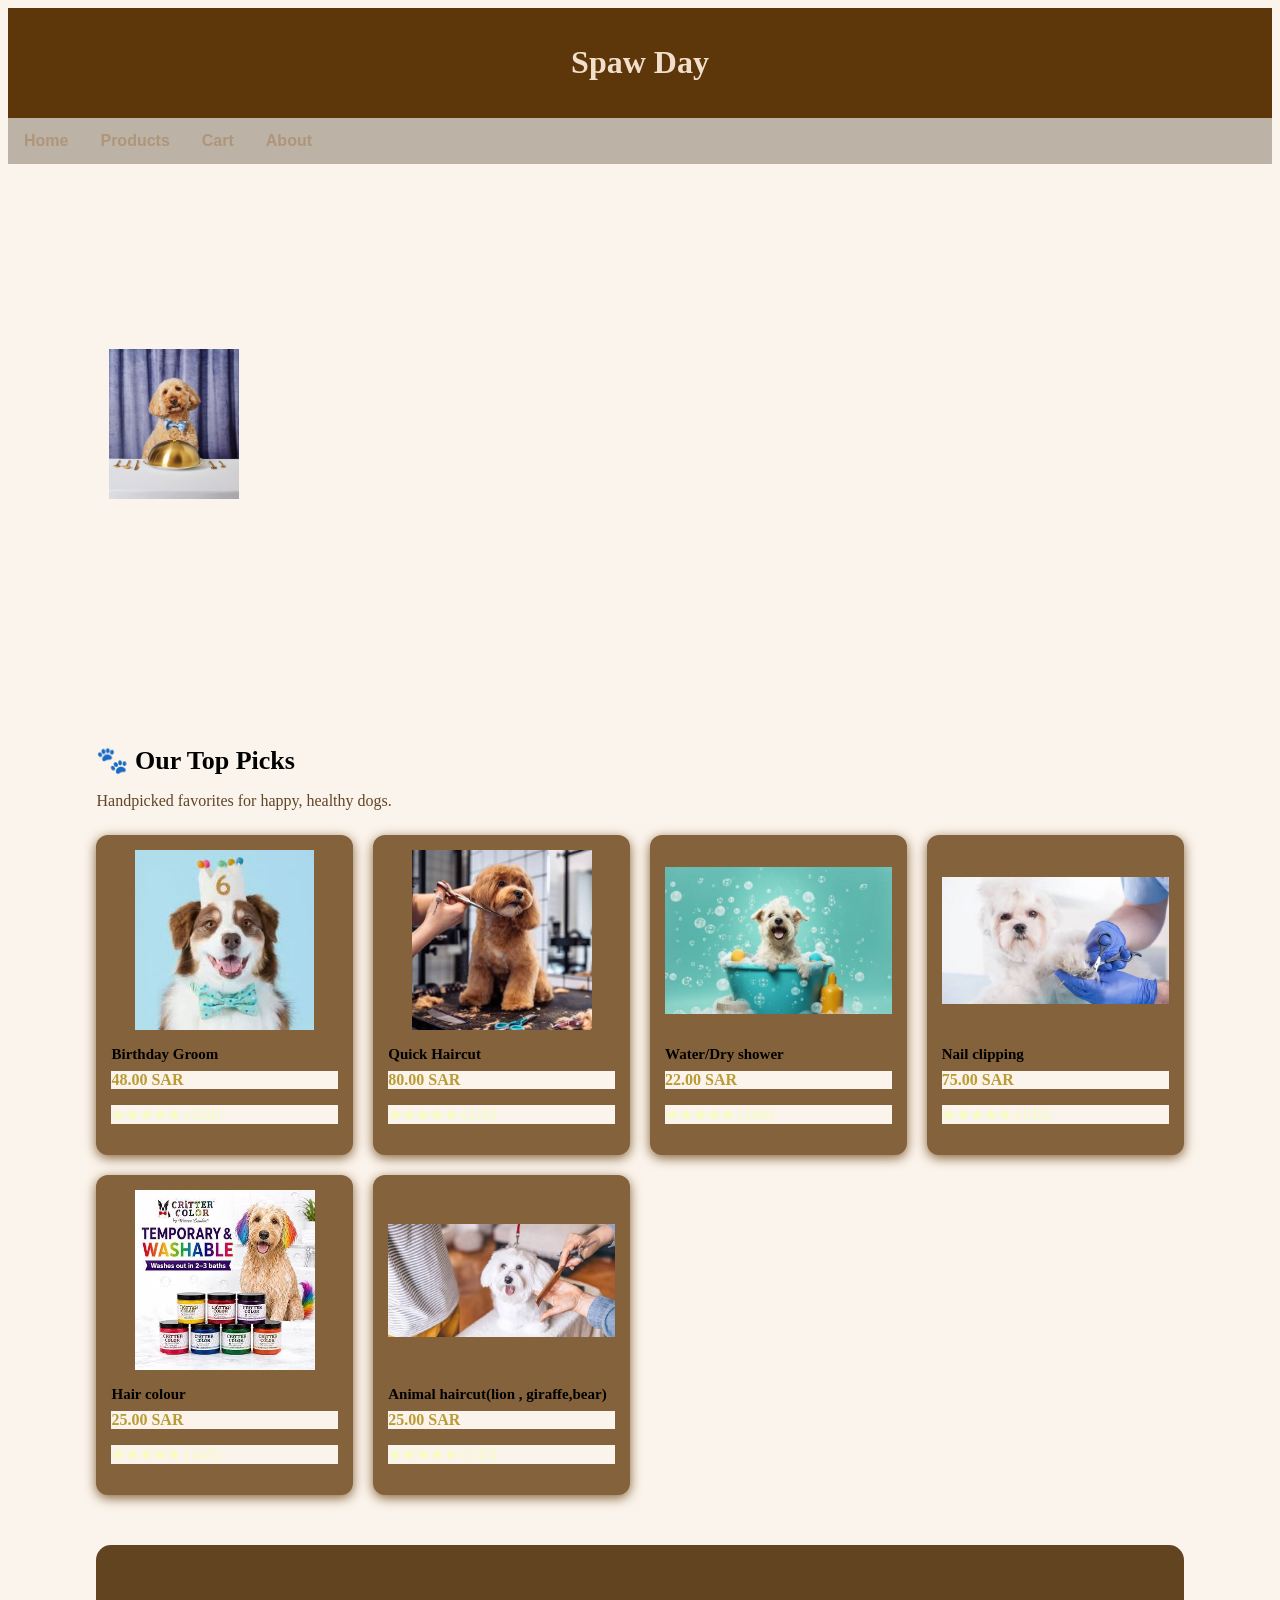
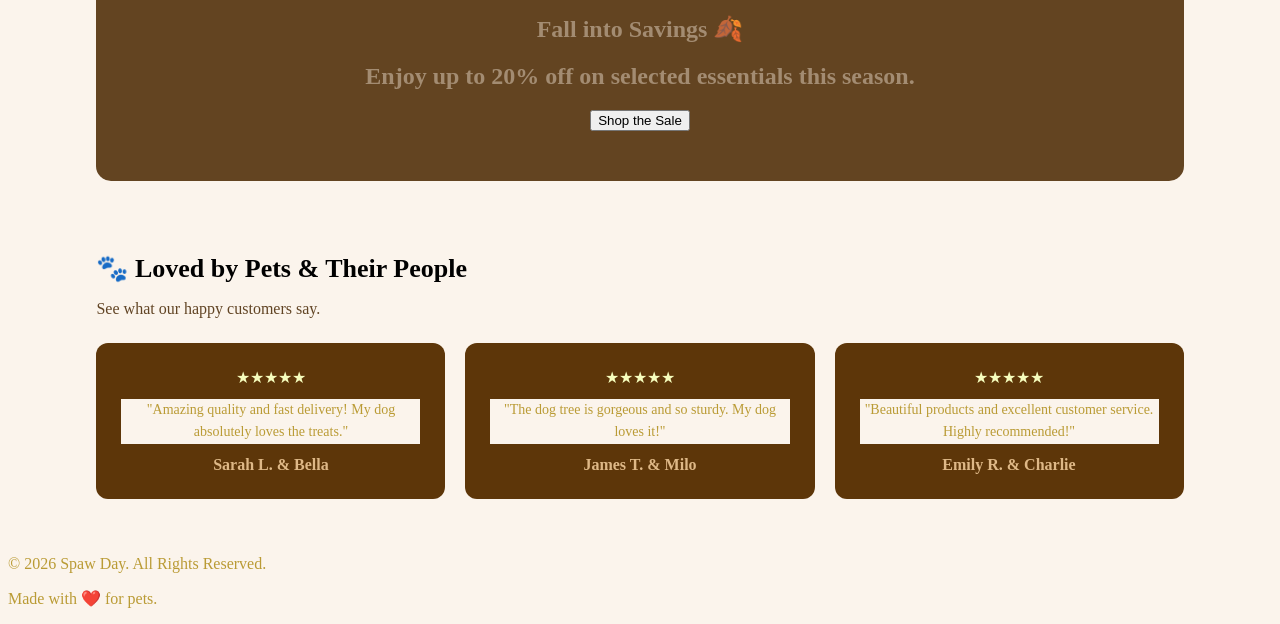
<file: index.html>
<!DOCTYPE html>
<html lang="en">
<head>
  <link rel="stylesheet" href="style.css">
  <meta charset="UTF-8">
  <meta name="viewport" content="width=device-width, initial-scale=1.0">
  <title>Spaw Day</title>
</head>
 
<body>
  <div class="header">
    <h1>Spaw Day</h1>
  </div>

  <div class="nav_menu">
    
    <a class="active" href="index.html">Home</a>
    <a href="products.html">Products</a>
    <a href="cart.html">Cart</a>
    <a href="about.html">About</a>
  </div>
  <div class="logo">
     <img src="WEB D PRO/15mag-ididit-articleLarge-v2.avif" alt="the store logo" width="130" height="150">
    </div>


<section>
    <h2 class="section-title">🐾 Our Top Picks</h2>
    <p class="subtitle">Handpicked favorites for happy, healthy dogs.</p>

    <div class="products">

        <div class="product-card">
            <img src="WEB D PRO/images-3.jpg" alt="Birthday Groom"width="130" height="150">
            <h3>Birthday Groom</h3>
            <p class="price">48.00 SAR</p>
            <p class="rating">★★★★★ (320)</p>
        </div>

        <div class="product-card">
            <img src="./WEB%20D%20PRO/images-5.jpg" alt="Haircut"width="130" height="150">
            <h3> Quick Haircut</h3>
            <p class="price"> 80.00 SAR</p>
            <p class="rating">★★★★★ (210)</p>
        </div>

        <div class="product-card">
            <img src="./WEB%20D%20PRO/images-2.jpg" alt="shower"width="130" height="150">
            <h3>Water/Dry shower</h3>
            <p class="price"> 22.00 SAR</p>
            <p class="rating">★★★★★ (186)</p>
        </div>

        <div class="product-card">
            <img src="./WEB%20D%20PRO/images-7.jpg" alt="Nail clipping"width="130" height="150">
            <h3>Nail clipping</h3>
            <p class="price"> 75.00 SAR</p>
            <p class="rating">★★★★★ (145)</p>
        </div>
        <div class="product-card">
            <img src="./WEB%20D%20PRO/images-8.jpg" alt="Hair colour"width="130" height="150">
            <h3>Hair colour</h3>
            <p class="price"> 25.00 SAR</p>
            <p class="rating">★★★★★ (145)</p>
        </div>
<div class="product-card">
            <img src="./WEB%20D%20PRO/images-9.jpg" alt="Animal haircut"width="130" height="150">
            <h3>Animal haircut(lion , giraffe,bear)</h3>
            <p class="price"> 25.00 SAR</p>
            <p class="rating">★★★★★ (145)</p>
        </div>
    </div>
</section>
<div class="promotion">
    <h2>Fall into Savings 🍂</h2>
    <h2>Enjoy up to 20% off on selected essentials this season.</h2>
    <button>Shop the Sale</button>
</div>
<section>
    <h2 class="section-title">🐾 Loved by Pets & Their People</h2>
    <p class="subtitle">See what our happy customers say.</p>

    <div class="reviews">

        <div class="review-card">
            <div class="rating">★★★★★</div>
            <p>"Amazing quality and fast delivery! My dog absolutely loves the treats."</p>
            <strong style="color:burlywood">Sarah L. & Bella</strong>
        </div>

        <div class="review-card">
            <div class="rating">★★★★★</div>
            <p>"The dog tree is gorgeous and so sturdy. My dog loves it!"</p>
            <strong  style="color:burlywood">James T. & Milo</strong>
        </div>

        <div class="review-card">
            <div class="rating">★★★★★</div>
            <p>"Beautiful products and excellent customer service. Highly recommended!"</p>
            <strong style="color:burlywood">Emily R. & Charlie</strong>
        </div>

    </div>
</section>
<footer>
    <p>© 2026 Spaw Day. All Rights Reserved.</p>
    <p>Made with ❤️ for pets.</p>
</footer>

</body>
</html>
</file>
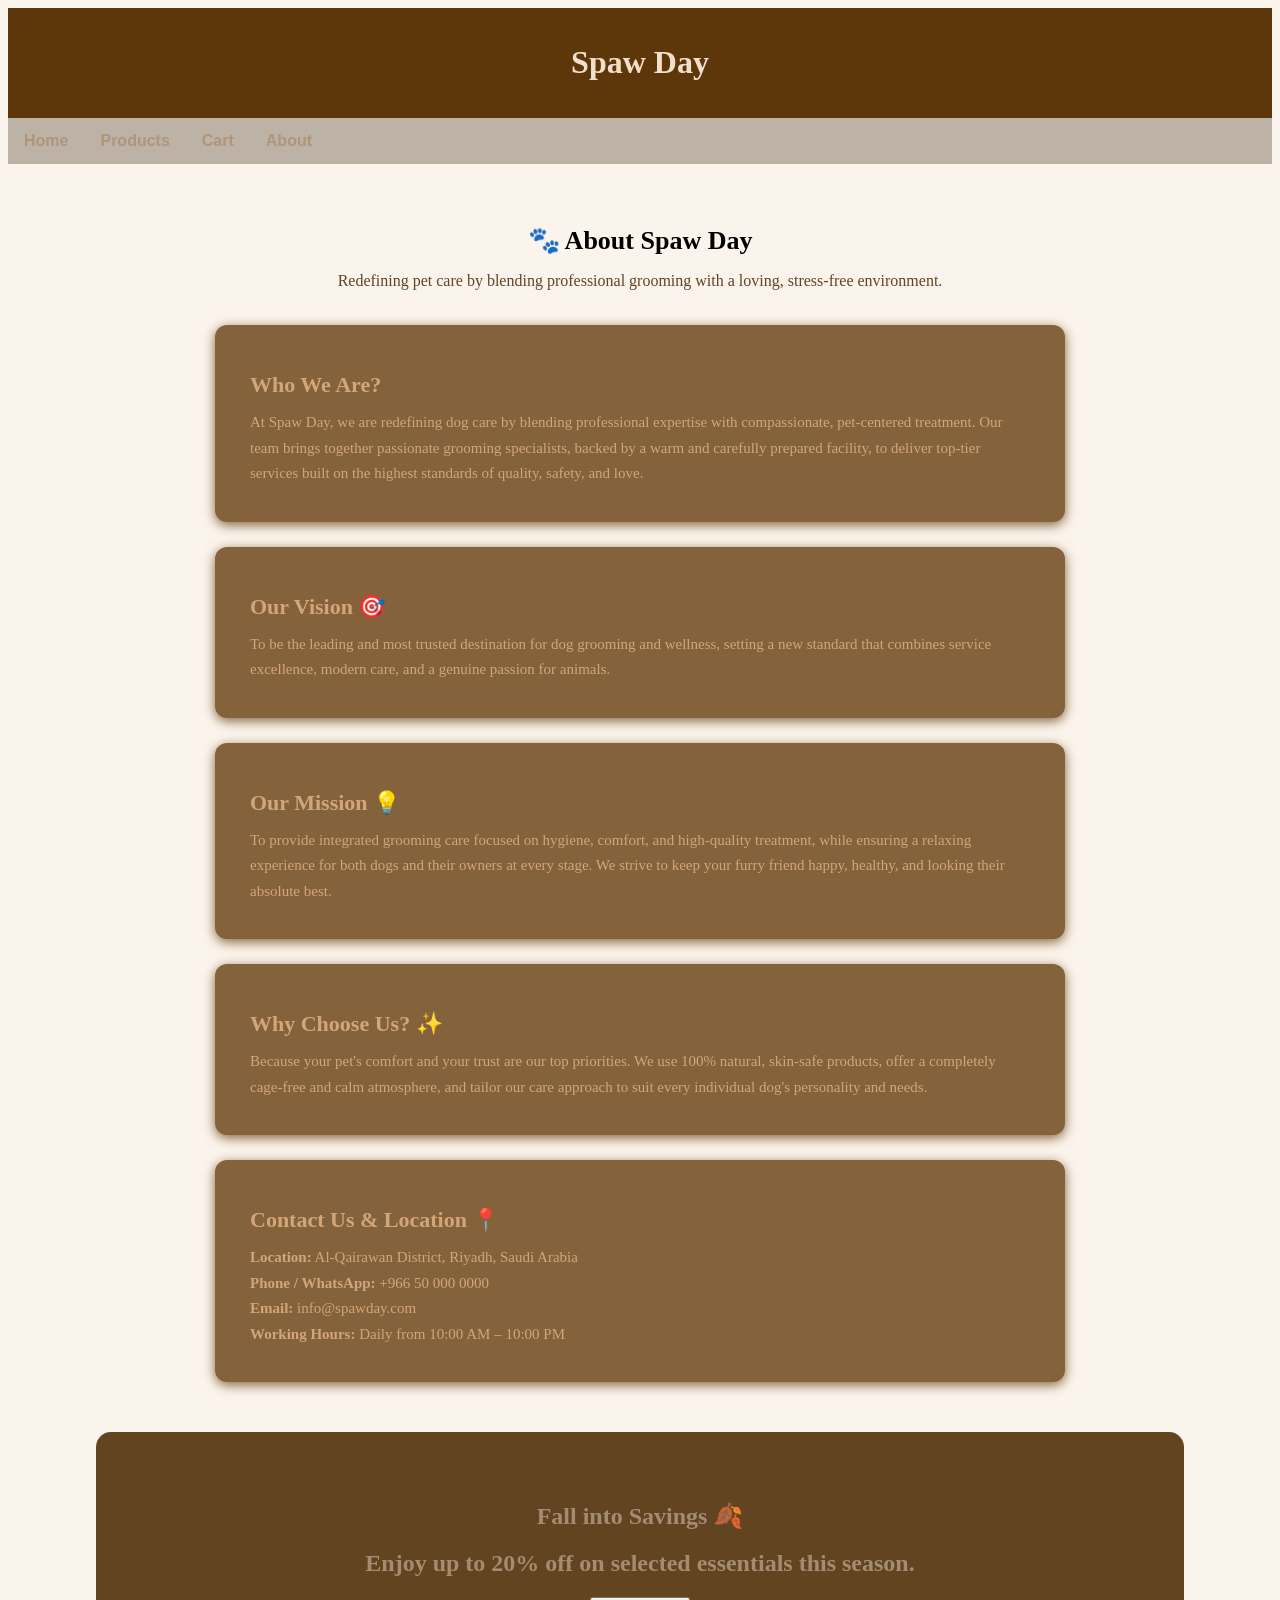
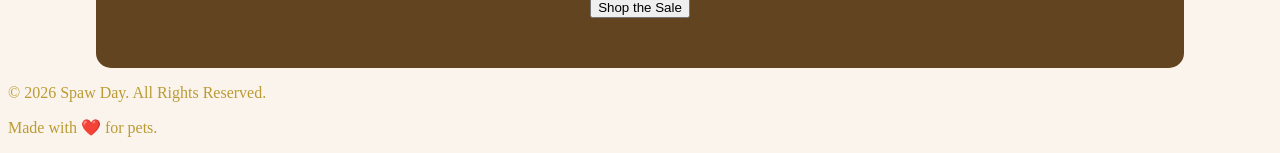
<file: about.html>
<!DOCTYPE html>
<html lang="en">
<head>
  <link rel="stylesheet" href="style.css">
  <meta charset="UTF-8">
  <meta name="viewport" content="width=device-width, initial-scale=1.0">
  <title>About Us | Spaw Day</title>
  <style>
    
    .about-box p, .about-box br {
        background-color: transparent !important;
        color: #d2a679 !important;
        font-size: 15px;
        line-height: 1.7;
        margin: 0;
    }
    .about-box h3 {
        color: #d2a679;
        font-size: 22px;
        margin-bottom: 12px;
        font-family: Georgia, serif;
    }
    .about-grid {
        display: grid;
        grid-template-columns: 1fr;
        gap: 25px;
        max-width: 850px;
        margin: 0 auto;
    }
    .about-header-text {
        text-align: center;
        margin-bottom: 35px;
    }
  </style>
</head>
 
<body>
  <div class="header">
    <h1>Spaw Day</h1>
  </div>

  <div class="nav_menu">
    <a href="index.html">Home</a>
    <a href="products.html">Products</a>
    <a href="cart.html">Cart</a>
    <a class="active" href="about.html">About</a>
  </div>

<section style="padding-top: 40px;">
    <div class="about-header-text">
        <h2 class="section-title">🐾 About Spaw Day</h2>
        <p class="subtitle">Redefining pet care by blending professional grooming with a loving, stress-free environment.</p>
    </div>

    <div class="about-grid">
        
        <!-- Who We Are -->
        <div class="product-card about-box" style="padding: 35px; text-align: left;">
            <h3>Who We Are?</h3>
            <p>
                At Spaw Day, we are redefining dog care by blending professional expertise with compassionate, pet-centered treatment. Our team brings together passionate grooming specialists, backed by a warm and carefully prepared facility, to deliver top-tier services built on the highest standards of quality, safety, and love.
            </p>
        </div>

        <!-- Our Vision -->
        <div class="product-card about-box" style="padding: 35px; text-align: left;">
            <h3>Our Vision 🎯</h3>
            <p>
                To be the leading and most trusted destination for dog grooming and wellness, setting a new standard that combines service excellence, modern care, and a genuine passion for animals.
            </p>
        </div>

        <!-- Our Mission -->
        <div class="product-card about-box" style="padding: 35px; text-align: left;">
            <h3>Our Mission 💡</h3>
            <p>
                To provide integrated grooming care focused on hygiene, comfort, and high-quality treatment, while ensuring a relaxing experience for both dogs and their owners at every stage. We strive to keep your furry friend happy, healthy, and looking their absolute best.
            </p>
        </div>

        <!-- Why Choose Us -->
        <div class="product-card about-box" style="padding: 35px; text-align: left;">
            <h3>Why Choose Us? ✨</h3>
            <p>
                Because your pet's comfort and your trust are our top priorities. We use 100% natural, skin-safe products, offer a completely cage-free and calm atmosphere, and tailor our care approach to suit every individual dog's personality and needs.
            </p>
        </div>

        <!-- Contact Us & Location -->
        <div class="product-card about-box" style="padding: 35px; text-align: left;">
            <h3>Contact Us & Location 📍</h3>
            <p>
                <strong>Location:</strong> Al-Qairawan District, Riyadh, Saudi Arabia<br>
                <strong>Phone / WhatsApp:</strong> +966 50 000 0000<br>
                <strong>Email:</strong> info@spawday.com<br>
                <strong>Working Hours:</strong> Daily from 10:00 AM – 10:00 PM
            </p>
        </div>

    </div>
</section>

<div class="promotion">
    <h2>Fall into Savings 🍂</h2>
    <h2>Enjoy up to 20% off on selected essentials this season.</h2>
    <button>Shop the Sale</button>
</div>

<footer>
    <p>© 2026 Spaw Day. All Rights Reserved.</p>
    <p>Made with ❤️ for pets.</p>
</footer>

</body>

</html>
</file>
<file: style.css>
html,body{

background-color: rgb(251, 244, 236);

}

.header {
    background-color:rgb(93, 54, 9);
    padding: 15px;
    text-align:center;
    }
    H1{
       font-family:cursive;
       color:rgb(241, 223, 203);
    }
   
    .nav_menu {
    overflow: hidden;
    background-color:rgb(189, 178, 166);
    }
    .nav_menu a {
    float: left;
    font-family: Arial, Helvetica, sans-serif;
    display: block;
    color:rgb(175, 149, 121);
    font-weight: bold;
    text-align: center;
    padding: 14px 16px;
    text-decoration: none;
    }
    .nav_menu a:hover {
    background-color: rgb(251, 244, 236);
    color:rgb(175, 149, 121);
    }
    .footer{
    background-color:rgb(251, 244, 236);
    padding: 15px;
    text-align:center;
    }
  p{

font-family:'Times New Roman', Times, serif;
background-color:rgb(251, 244, 236);
color:rgb(186, 155, 53) ;
  }
  .section{
   background-color:rgb(251, 244, 236);
    padding: 15px;
    text-align:center;
  }
.footer{
    background-color:rgb(251, 244, 236);
    padding: 15px;
    text-align:center;
    }
    .logo{
     
    min-height: 420px;
    background:
    linear-gradient(90deg,rgb(118, 92, 62); 0%, transparent 85%),
    center/cover;
    display: flex;
    align-items: center;
    padding: 50px 8%;

    }.rating {
    color: #f8f8c1;
}
section {
    padding: 40px 7%;
}

.section-title {
    font-family: Georgia, serif;
    font-size: 26px;
    margin-bottom: 10px;
}

.subtitle {
    color: rgb(97, 68, 36);
    margin-bottom: 25px;
}

.products {
    display: grid;
    grid-template-columns: repeat(4, 1fr);
    gap: 20px;
}

.product-card {
    background: rgb(132, 98, 59);
    border-radius: 12px;
    padding: 15px;
    box-shadow: 0 3px 12px rgb(132, 98, 59);
    transition: 0.3s;
}

.product-card:hover {
    transform: translateY(-5px);
}

.product-card img {
    width: 100%;
    height: 180px;
    object-fit: contain;
    border-radius: 8px;
}

.product-card h3 {
    font-size: 15px;
    margin: 12px 0 8px;
}

.price {
    font-weight: bold;
    margin: 8px 0;
}

.rating {
    color:  #f6fdbd;;
}
.promotion {
    margin: 10px 7%;
    padding: 50px;
    border-radius: 15px;
    background:rgb(99, 68, 33);
    color: rgb(163, 140, 114);
    text-align: center;
}.reviews {
    display: grid;
    grid-template-columns: repeat(3, 1fr);
    gap: 20px;
    color:rgb(93, 54, 9);
}

.review-card {
    background: rgb(93, 54, 9);
    padding: 25px;
    border-radius: 12px;
    text-align: center;
}

.review-card p {
    margin: 12px 0;
    font-size: 14px;
    line-height: 1.6;
}
html,body{

background-color: rgb(251, 244, 236);

}

.header {
    background-color:rgb(93, 54, 9);
    padding: 15px;
    text-align:center;
    }
    H1{
       font-family:cursive;
       color:rgb(241, 223, 203);
    }
   
    .nav_menu {
    overflow: hidden;
    background-color:rgb(189, 178, 166);
    }
    .nav_menu a {
    float: left;
    font-family: Arial, Helvetica, sans-serif;
    display: block;
    color:rgb(175, 149, 121);
    font-weight: bold;
    text-align: center;
    padding: 14px 16px;
    text-decoration: none;
    }
    .nav_menu a:hover {
    background-color: rgb(251, 244, 236);
    color: :rgb(175, 149, 121);
    }
    .footer{
    background-color:rgb(251, 244, 236);
    padding: 15px;
    text-align:center;
    }
  p{

font-family:'Times New Roman', Times, serif;
background-color:rgb(251, 244, 236);
color:rgb(186, 155, 53) ;
  }
  .section{
   background-color:rgb(251, 244, 236);
    padding: 15px;
    text-align:center;
  }
.footer{
    background-color:rgb(251, 244, 236);
    padding: 15px;
    text-align:center;
    }
    .logo{
     
    min-height: 420px;
    background:
    linear-gradient(90deg,rgb(118, 92, 62); 0%, transparent 85%),
    center/cover;
    display: flex;
    align-items center;
    padding: 50px 8%;

    .rating {
    color: #f8f8c1;
}
section {
    padding: 40px 7%;
}

.section-title {
    font-family: Georgia, serif;
    font-size: 26px;
    margin-bottom: 10px;
}

.subtitle {
    color: rgb(97, 68, 36);
    margin-bottom: 25px;
}

.products {
    display: grid;
    grid-template-columns: repeat(4, 1fr);
    gap: 20px;
}

.product-card {
    background: rgb(132, 98, 59);
    border-radius: 12px;
    padding: 15px;
    box-shadow: 0 3px 12px rgb(132, 98, 59);
    transition: 0.3s;
}

.product-card:hover {
    transform: translateY(-5px);
}

.product-card img {
    width: 100%;
    height: 180px;
    object-fit: contain;
    border-radius: 8px;
}

.product-card h3 {
    font-size: 15px;
    margin: 12px 0 8px;
}

.price {
    font-weight: bold;
    margin: 8px 0;
}

.rating {
    color:  #f6fdbd;;
}
.promotion {
    margin: 10px 7%;
    padding: 50px;
    border-radius: 15px;
    background:rgb(99, 68, 33);
    color: rgb(163, 140, 114);
    text-align: center;
}.reviews {
    display: grid;
    grid-template-columns: repeat(3, 1fr);
    gap: 20px;
    color:rgb(93, 54, 9);
}

.review-card {
    background: rgb(93, 54, 9);
    padding: 25px;
    border-radius: 12px;
    text-align: center;
}

.review-card p {
    margin: 12px 0;
    font-size: 14px;
    line-height: 1.6;
}
.h1{
    font-family:cursive;
    color:rgb(93, 54, 9);
}:root {
    --bg-color: #F9F8F6;
    --primary-brown: #5C4033;
    --accent-brown: #795548;
    --light-brown: #D7CCC8;
    --card-bg: #FFFFFF;
    --text-dark: #3E2723;
    --text-muted: #6D4C41;
}

* {
    margin: 0;
    padding: 0;
    box-sizing: border-box;
    font-family: 'Segoe UI', Tahoma, Geneva, Verdana, sans-serif;
}

body {
    background-color: var(--bg-color);
    color: var(--text-dark);
}


header {
    background-color: rgb(93, 54, 9);
    padding: 15px;
    text-align: center;
}

header .logo {
    font-family: cursive;
    color: rgb(241, 223, 203);
    font-size: 28px;
    font-weight: bold;
    margin-bottom: 10px;
}

.nav_menu {
  
    overflow: hidden;
    background-color: rgb(189, 178, 166);
    display: flex;
    justify-content: flex-start; 
    padding-left: 50px; 
}

.nav_menu a {
    float: left;
    font-family: Arial, Helvetica, sans-serif;
    display: block;
    color: rgb(175, 149, 121);
    font-weight: bold;
    text-align: center;
    padding: 14px 16px;
    text-decoration: none;
}

.nav_menu a:hover, .nav_menu a.active {
    background-color: rgb(251, 244, 236);
    color: rgb(175, 149, 121);
}


.page-header {
    text-align: center;
    padding: 40px 20px;
    background-color: var(--light-brown);
    color: var(--primary-brown);
    margin-bottom: 30px;
}

.page-header h1 {
    font-size: 2.2rem;
    margin-bottom: 10px;
    font-family: Georgia, serif;
}

.page-header p {
    font-size: 1.1rem;
    color: var(--text-muted);
}


.products-container {
    display: grid;
    grid-template-columns: repeat(3, 1fr); 
    gap: 25px;
    max-width: 1150px;
    margin: 0 auto 50px auto;
    padding: 0 20px;
}


.product-card {
    background: var(--card-bg);
    border-radius: 12px;
    overflow: hidden;
    box-shadow: 0 4px 15px rgba(92, 64, 51, 0.08);
    display: flex;
    flex-direction: column;
    transition: transform 0.3s ease;
}

.product-card:hover {
    transform: translateY(-5px);
}


.product-card img {
    width: 100%;
    height: 180px;
    object-fit: cover;
    background-color: #EFEBE9;
}


.card-content {
    padding: 18px;
    display: flex;
    flex-direction: column;
    flex-grow: 1;
}


.tag {
    display: inline-block;
    width: fit-content;
    padding: 4px 10px;
    border-radius: 6px;
    font-size: 0.75rem;
    font-weight: 600;
    margin-bottom: 8px;
    background-color: var(--light-brown);
    color: var(--primary-brown);
}

.card-content h3 {
    font-size: 1.2rem;
    margin-bottom: 8px;
    color: var(--primary-brown);
    font-family: Georgia, serif;
}

.card-content p {
    font-size: 0.9rem;
    color: var(--text-muted);
    line-height: 1.5;
    margin-bottom: 15px;
    flex-grow: 1;
}


.card-footer {
    display: flex;
    justify-content: space-between;
    align-items: center;
    border-top: 1px solid #EFEBE9;
    padding-top: 12px;
    margin-top: auto;
}

.price {
    font-size: 1.1rem;
    font-weight: bold;
    color: var(--accent-brown);
}

.product-card button {
    background-color: var(--primary-brown);
    color: #FFFFFF;
    border: none;
    padding: 8px 14px;
    border-radius: 8px;
    cursor: pointer;
    font-weight: 600;
    transition: background-color 0.3s;
}

.product-card button:hover {
    background-color: var(--text-dark);
}


footer {
    text-align: center;
    padding: 25px;
    background-color: var(--primary-brown);
    color: #EFEBE9;
    font-size: 0.95rem;
    margin-top: 40px;

}
</file>
